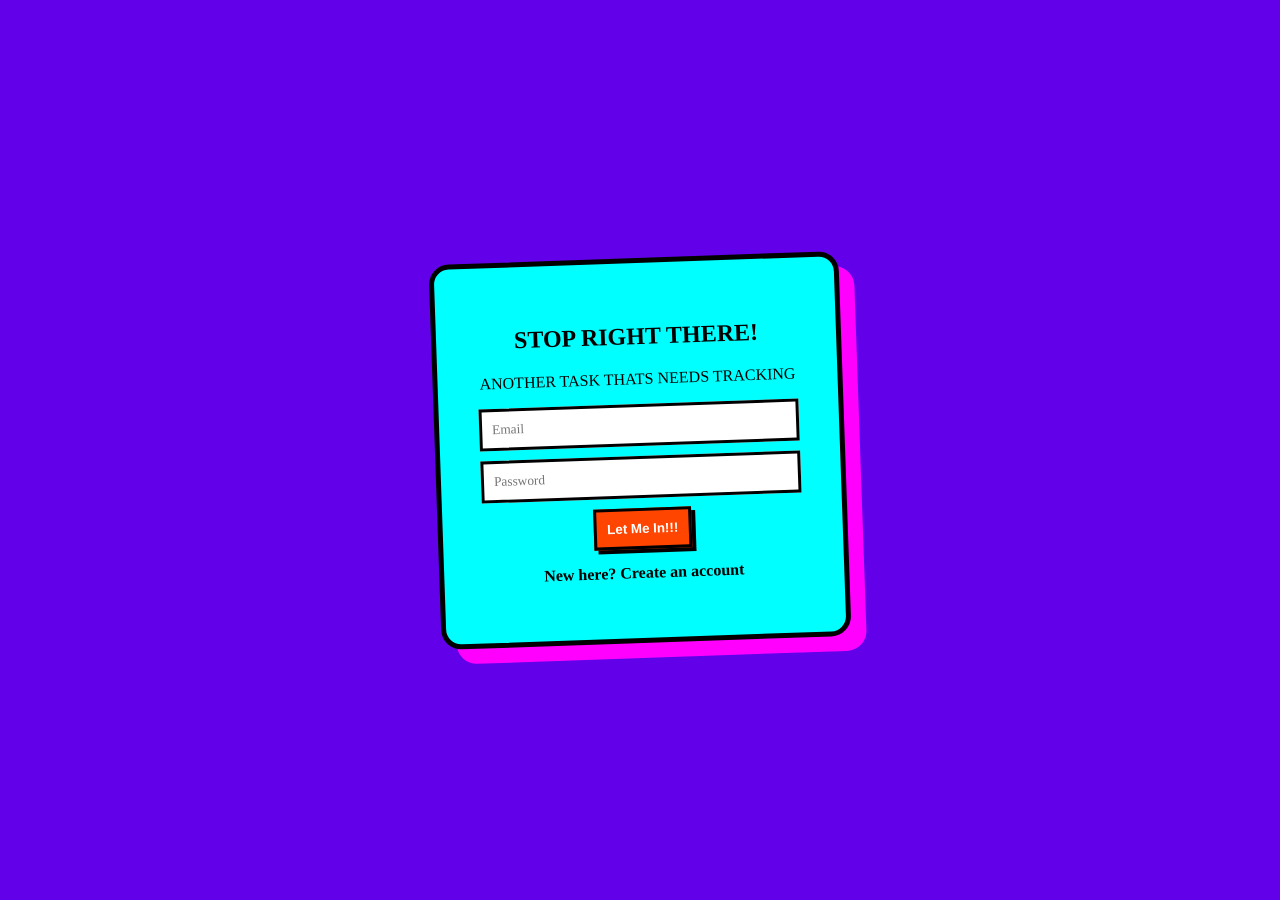
<file: TODO/FRONT/index.html>
<!DOCTYPE html>
<html lang="en">
<head>
    <meta charset="UTF-8">
    <meta name="viewport" content="width=device-width, initial-scale=1.0">
    <title>Meme-Board Login</title>
    <link rel="stylesheet" href="style.css">
</head>
<body>

    <div class="login-overlay">
        <div class="login-box" id="login-form">
            <h2>STOP RIGHT THERE!</h2>
            <p>ANOTHER TASK THATS NEEDS TRACKING</p>
            <form onsubmit="handleLogin(event)">
                <input type="email" id="loginEmail" placeholder="Email" required>
                <input type="password" id="loginPassword" placeholder="Password" required>
                <button type="submit">Let Me In!!!</button>
            </form>
            <p class="toggle-text">New here? <span onclick="toggleAuth()">Create an account</span></p>
        </div>

        <div class="login-box hidden" id="signup-form">
            <h2>Join the Chaos</h2>
            <p>Choose your meme identity</p>
            <form onsubmit="handleSignUp(event)">
                <input type="text" placeholder="Username" required>
                <input type="email" id="signupEmail" placeholder="Email" required>
                <input type="password" id="signupPassword" placeholder="Create Password" required>
                <button type="submit" style="background-color: #39ff14; color: black;">Sign Me Up!</button>
            </form>
            <p class="toggle-text">Already a member? <span onclick="toggleAuth()">Go to Login</span></p>
        </div>
    </div>

    <script>
        const API_BASE = "http://127.0.0.1:5000";

function toggleAuth() {
    document.getElementById('login-form').classList.toggle('hidden');
    document.getElementById('signup-form').classList.toggle('hidden');
}

async function handleSignUp(event) {
    event.preventDefault();
    const email = document.getElementById('signupEmail').value;
    const password = document.getElementById('signupPassword').value;

    const res = await fetch(`${API_BASE}/signup`, {
        method: 'POST',
        headers: { 'Content-Type': 'application/json' },
        body: JSON.stringify({ email, password })
    });

    if (res.ok) {
        alert("ACCOUNT CREATED! Now log in.");
        toggleAuth();
    } else {
        alert("Email already taken or server is down.");
    }
}

async function handleLogin(event) {
    event.preventDefault();
    const email = document.getElementById('loginEmail').value;
    const password = document.getElementById('loginPassword').value;

    const res = await fetch(`${API_BASE}/login`, {
        method: 'POST',
        headers: { 'Content-Type': 'application/json' },
        body: JSON.stringify({ email, password })
    });

    if (res.ok) {
        const data = await res.json();
        localStorage.setItem('isLoggedIn', 'true');
        localStorage.setItem('userId', data.user_id); // This is vital for script.js
        window.location.href = 'to-do.html';
    } else {
        alert("WRONG! Try again.");
    }
}
    </script>
</body>
</html>
</file>
<file: TODO/FRONT/style.css>
body {
    background-color: #6200ea; 
    margin: 0;
    font-family: "Comic Sans MS", "Comic Sans", "Chalkboard SE", cursive;
    display: flex;
    justify-content: center; 
    align-items: center;
    min-height: 100vh; 
    overflow-x: hidden;
}

/* AUTH BOXES */
.login-box {
    background: #00ffff;
    padding: 40px;
    border-radius: 20px;
    border: 5px solid #000;
    box-shadow: 15px 15px 0px #ff00ff;
    width: 320px;
    text-align: center;
    transform: rotate(-2deg);
}

#signup-form {
    background: #ff00ff;
    box-shadow: 15px 15px 0px #00ffff;
    transform: rotate(2deg);
}

.toggle-text {
    margin-top: 15px;
    font-weight: bold;
    cursor: pointer;
}

/* BOARD */
.board {
    display: flex;
    gap: 20px;
    padding: 20px;
}

.column {
    background-color: white;
    width: 280px;
    border-radius: 15px;
    padding: 15px;
    border: 4px solid #000;
    box-shadow: 10px 10px 0px #000;
}

.column:nth-child(odd) { transform: rotate(-1.5deg); }
.column:nth-child(even) { transform: rotate(1.5deg); }

.column-header {
    font-weight: 900;
    font-size: 22px;
    text-transform: uppercase;
    text-align: center;
    border-bottom: 3px dashed #000;
    margin-bottom: 10px;
}

/* ELEMENTS */
input {
    width: 100%;
    box-sizing: border-box;
    border: 3px solid #000;
    padding: 10px;
    margin-bottom: 10px;
    font-family: inherit;
}

button {
    background-color: #ff4500;
    color: white;
    border: 3px solid #000;
    padding: 10px;
    font-weight: 900;
    cursor: pointer;
    box-shadow: 4px 4px 0px #000;
}

button:active { transform: translate(2px, 2px); box-shadow: none; }

.logout-btn {
    position: absolute;
    top: 20px;
    right: 20px;
    width: auto;
}

.hidden { display: none !important; }
</file>
